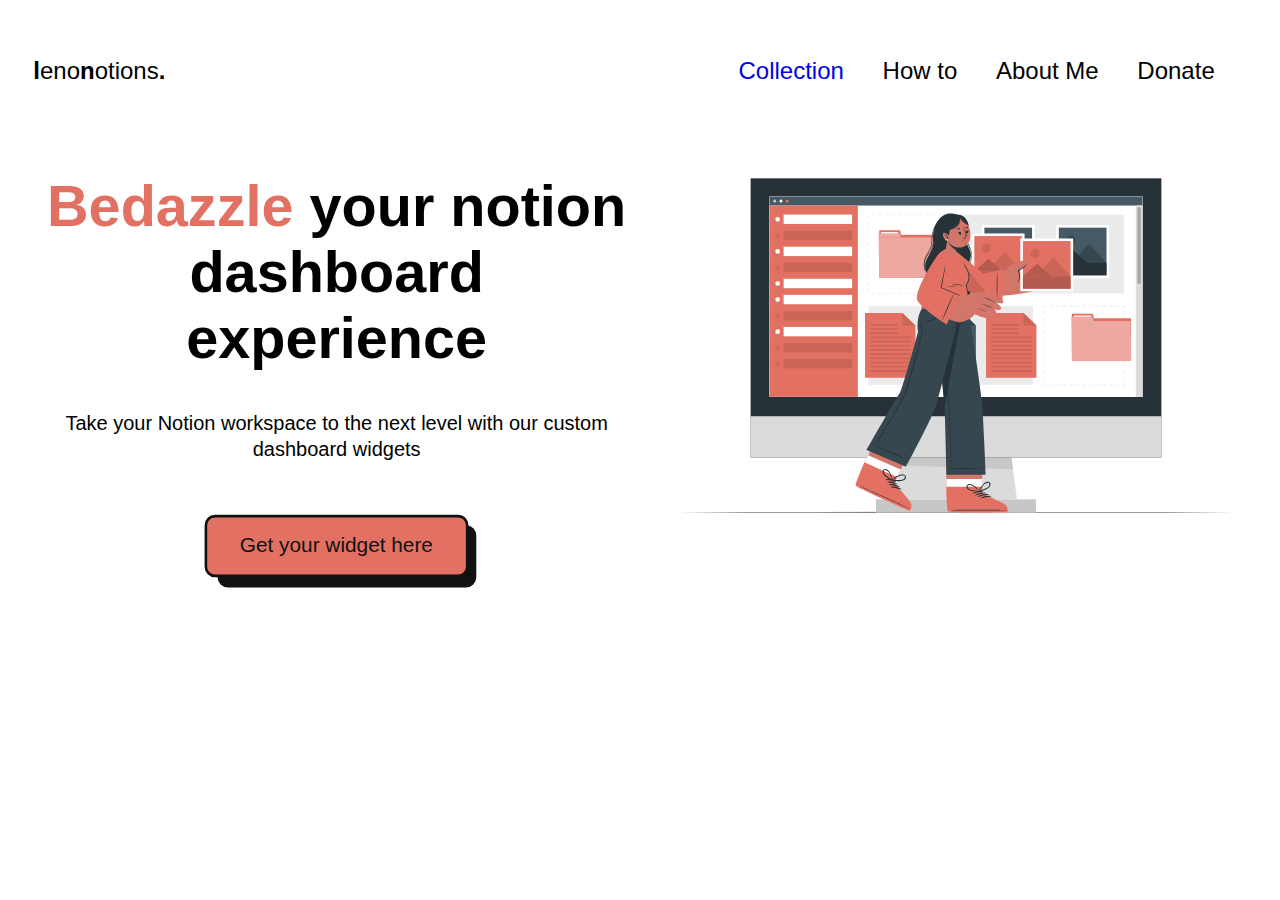
<file: index.html>
<!DOCTYPE html>
<html lang="en">
<head>
    <meta charset="UTF-8">
    <meta http-equiv="X-UA-Compatible" content="IE=edge">
    <meta name="viewport" content="width=device-width, initial-scale=1.0">
    <link rel="stylesheet" href="styles.css">
    <title>lenonotions</title>
</head>
<body>

    <header>
        <div class="logo">
            <p><b>l</b>eno<b>n</b>otions<strong>.</strong></p>
        </div>
        <nav>
            <ul>
                <li><a href="pages/collection.html">Collection</a> </li>
                <li>How to</li>
                <li>About Me</li>
                <li>Donate</li>

            </ul>
        </nav>
    </header>

    <main>
    <div class="hero-container">
        <div class="slogan">
            <h1><span>Bedazzle</span> your notion dashboard experience</h1>
            <p>Take your Notion workspace to the next level with our custom dashboard widgets</p>
            
            <div class="buttoncenter">
            <a href="widgets/potdlight.html"><button class="button-56" role="button"> Get your widget here</button></a>
            </div>
            
        </div>
    
        <div class="image">
            <img src="images/Asset selection-cuate.svg" alt="Girl adding images to folder">
        </div>
    </div>

        
        
        
        
    </div>
    
    
    
    
    
</main>

<!--<footer><a href="https://storyset.com/online">Online illustrations by Storyset</a></footer> -->
</body>
</html>
</file>
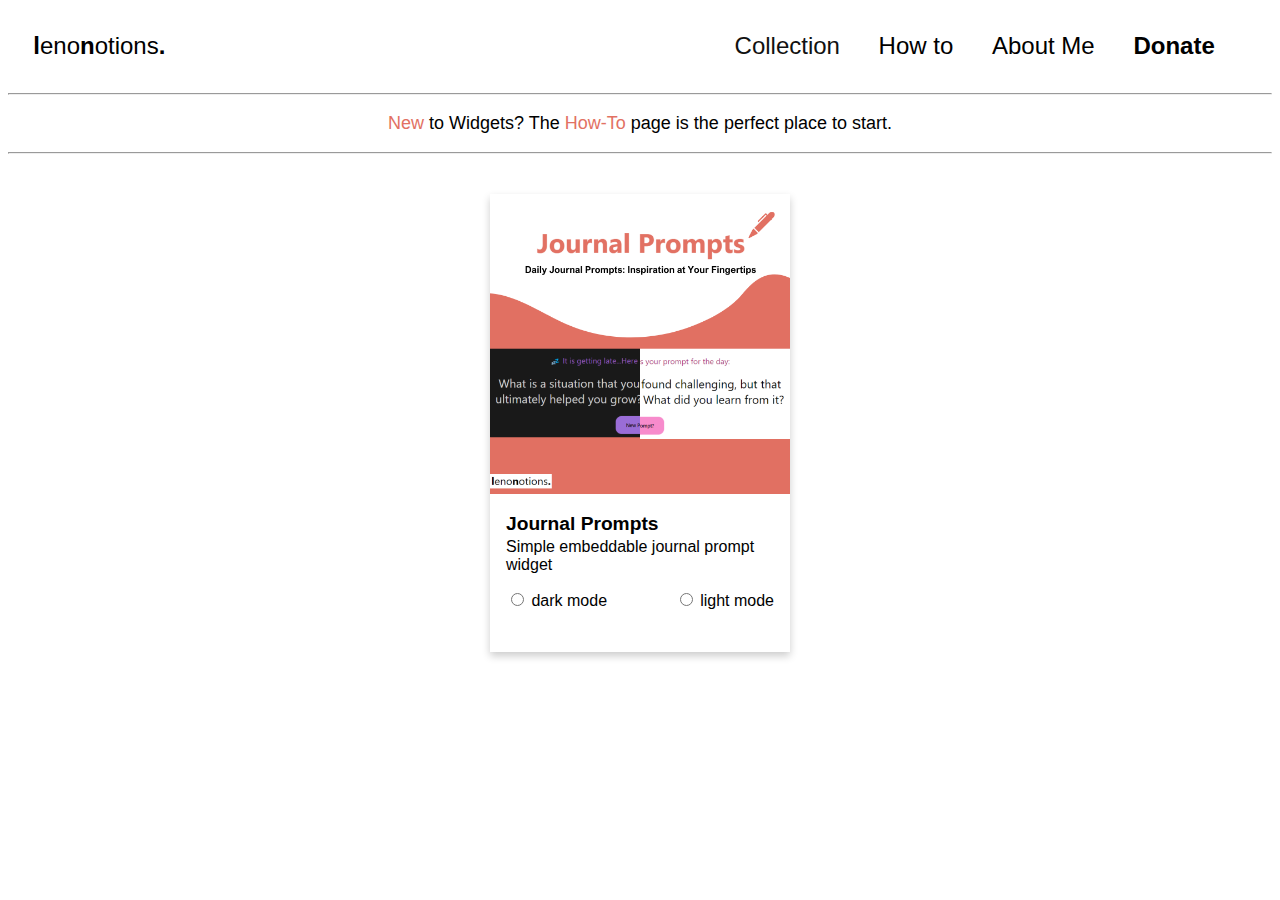
<file: pages/collection.html>
<!DOCTYPE html>
<html lang="en">
<head>
    <meta charset="UTF-8">
    <meta http-equiv="X-UA-Compatible" content="IE=edge">
    <meta name="viewport" content="width=device-width, initial-scale=1.0">
    <title>lenonotions - collection</title>
    <link rel="stylesheet" href="collection.css">
    
</head>
<body>
    <header>
        <div class="logo">
            <p><b>l</b>eno<b>n</b>otions<strong>.</strong></p>
        </div>
        <nav>
            <ul>
                <li><a href="pages/collection.html">Collection</a> </li>
                <li>How to</li>
                <li>About Me</li>
                <li> <b>Donate</b> </li>
            </ul>
        </nav>
    </header>

    <div class="Tutorial">
        <hr>
        <p><span>New</span> to Widgets? The <a href="">How-To</a>  page is the perfect place to start.</p>
        <hr>
    </div>

    <main>
        <div class="card">
            <img src="../images/Journal-Prompt-Thumbnail.png" alt="Journal Prompt Thumbnail" height="300px">
                <div class="caption">
                    <h1>Journal Prompts</h1>
                    <p>Simple embeddable journal prompt widget </p>

                    <div class="radio">
                        <span class="option1">
                            <input type="radio" id="dark" name="colormode" value="Dark">
                            <label for="dark">dark mode</label>
                        </span>
                        <span class="option2">
                            <input type="radio" id="light" name="colormode" value="Light">
                            <label for="light">light mode</label>
                        </span>
                    </div>
                    
                    <div class="buttoncenter" style="display: none;">
                        <a href="../widgets/potdlight.html" id="mode-button">
                            <button class="button-56">Get Link</button>
                          </a>
                    </div>

                </div>
        </div>
        
    </main>
    <script src="collection.js"></script>
</body>
</html>
</file>
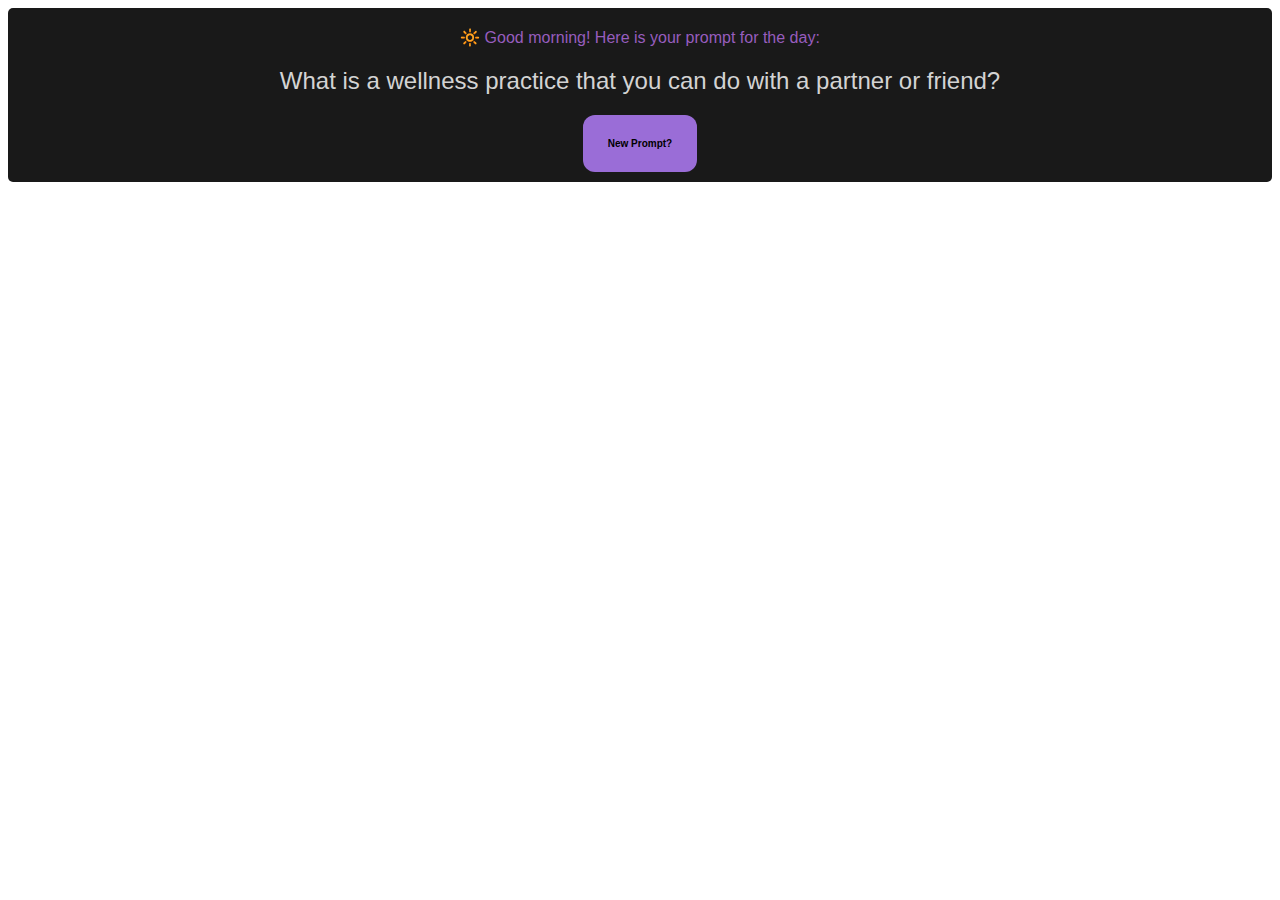
<file: widgets/potddark.html>
<!DOCTYPE html>
<html lang="en">
<head>
    <meta charset="UTF-8">
    <meta http-equiv="X-UA-Compatible" content="IE=edge">
    <meta name="viewport" content="width=device-width, initial-scale=1.0">
    <link rel="stylesheet" href="potddarkstyles.css">
    <title>lenosnotion - prompt of the day</title>
</head>
<body>
    <div class="box">
        <div class="greeting" id="greeting">
        </div>
        <div class="quote" id="quoteDisplay">
            <p>Click the "New Prompt" button for your first prompt</p>
        </div>
        <div class="random">
            <button onclick="newPrompt()">
                <p>New Prompt?</p>
            </button>
        </div>
    </div>
</body>
<script src="potdscript.js"></script>
</html>
</file>
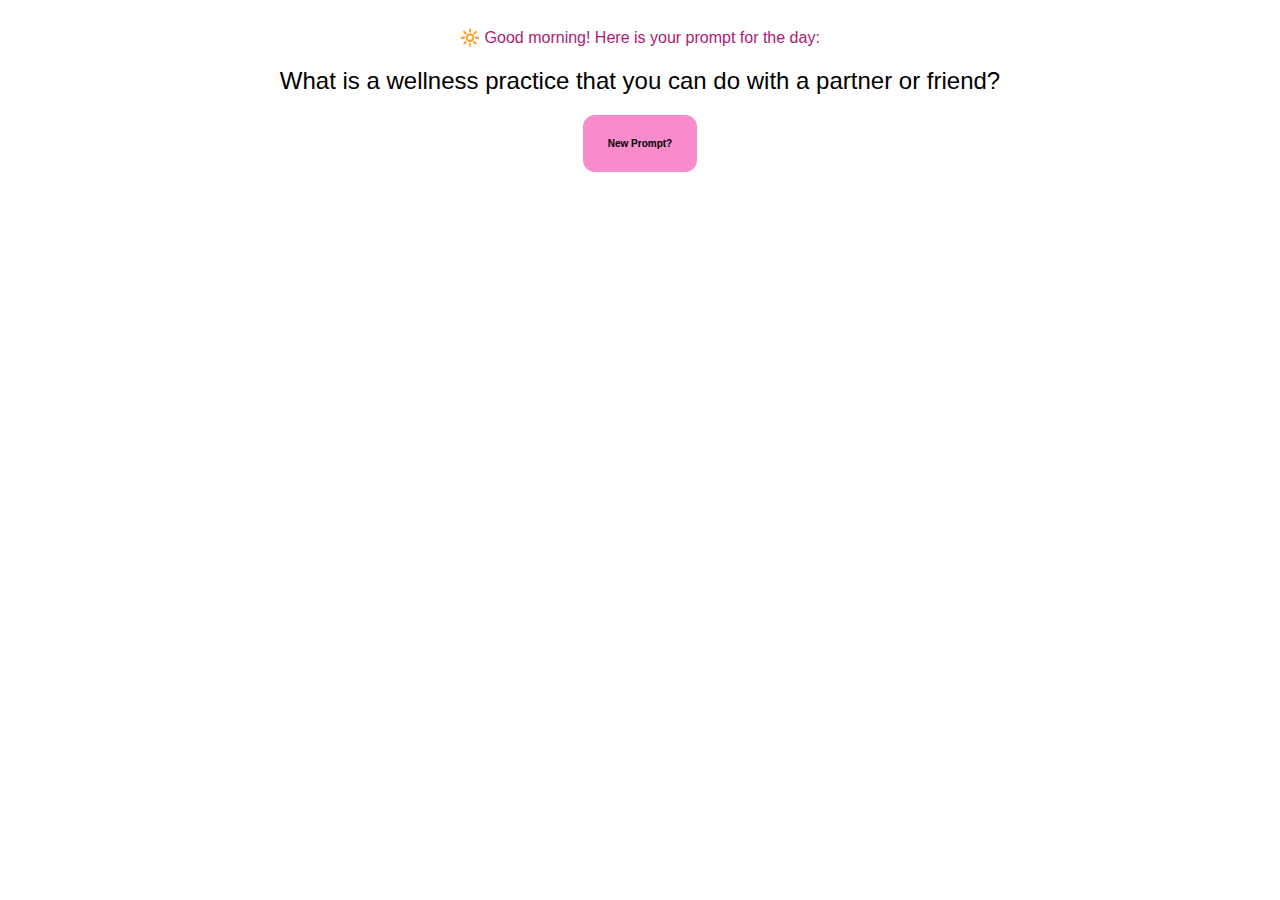
<file: widgets/potdlight.html>
<!DOCTYPE html>
<html lang="en">
<head>
    <meta charset="UTF-8">
    <meta http-equiv="X-UA-Compatible" content="IE=edge">
    <meta name="viewport" content="width=device-width, initial-scale=1.0">
    <link rel="stylesheet" href="potdlightstyles.css">
    <title>lenosnotion - prompt of the day</title>
</head>
<body>
    <div class="box">
        <div class="greeting" id="greeting">
        </div>
        <div class="quote" id="quoteDisplay">
            <p>Click the "New Prompt" button for your first prompt</p>
        </div>
        <div class="random">
            <button onclick="newPrompt()">
                <p>New Prompt?</p>
            </button>
        </div>
    </div>
</body>
<script src="potdscript.js"></script>
</html>
</file>
<file: styles.css>
html {
    box-sizing: border-box;
  }

*,
*::before,
*::after {
    box-sizing: inherit;
    font-family: -apple-system, BlinkMacSystemFont, "Segoe UI", Helvetica, "Apple Color Emoji", Arial, sans-serif, "Segoe UI Emoji", "Segoe UI Symbol";
  }

/* general styling */@media (min-width: 280px) {

header {
  padding: 2%;
  display: flex;
  justify-content: space-between;
}

.logo {
    font-size: 150%;
    transition: 0.3s;
    float: right;
}

ul {
    list-style-type: none;
    text-align: justify;
    font-size: 150%;
    
  }

li {
    display: inline-block;
    padding-inline-end: 2rem;
}
  

span {
    color: #e27163;
    transition: 0.3s;
}

.hero-container {
  display: flex;
  flex-direction: row;
}

.image {
  transform: scale(1);
  width: 50%;
}

.slogan {
    text-align: center;
    font-size: 180%;
    width: 50%;
    padding-left: 2%;
}

.slogan > p {
  line-height: 1.3;
  font-size: 20px;
  text-align: center;
  margin-bottom: 10%;
  
}


/* button */
.button-56 {
  align-items: center;
  background-color: #e27163;
  border: 2px solid #111;
  border-radius: 8px;
  box-sizing: border-box;
  color: #111;
  cursor: pointer;
  display: flex;
  font-size: 16px;
  height: 48px;
  line-height: 24px;
  max-width: 100%;
  padding: 0 25px;
  position: relative;
  text-align: center;
  text-decoration: none;
  user-select: none;
  -webkit-user-select: none;
  touch-action: manipulation;
}

.button-56:after {
  background-color: #111;
  border-radius: 8px;
  content: "";
  display: block;
  height: 48px;
  left: 0;
  width: 100%;
  position: absolute;
  top: -2px;
  transform: translate(8px, 8px);
  transition: transform .2s ease-out;
  z-index: -1;
}

.button-56:hover:after {
  transform: translate(0, 0);
}

.button-56:active {
  background-color: #ffdeda;
  outline: 0;
}

.button-56:hover {
  outline: 0;
}


.buttoncenter {
    margin-top: 5%;
    display: flex;
    justify-content: center;
    transform: scale(1.3);
  }

  
  a {
    text-decoration: none;
    
}
}

@media (min-width: 320px) and (max-width: 1024px){


  header {
    padding: 0%;
    display: flex;
    justify-content:;
  }

  nav {
    justify-content: flex-end;
  }

  li {
    display: block;
    padding-inline-end: 0rem;
}

.hero-container {
  flex-direction: column;
  }
  
  .image {
  width: 100%;
  }
  
  .slogan {
  width: 100%;
  padding: 0 10%;
  }
  
  .slogan > p {
  font-size: 18px;
  margin-bottom: 5%;
  }
  
  .buttoncenter {
  margin-top: 10%;
  margin-bottom: 10%;
  transform: none;
  }

}
</file>
<file: pages/collection.css>
html {
    box-sizing: border-box;
  }

*,
*::before,
*::after {
    box-sizing: inherit;
    font-family: -apple-system, BlinkMacSystemFont, "Segoe UI", Helvetica, "Apple Color Emoji", Arial, sans-serif, "Segoe UI Emoji", "Segoe UI Symbol";
  }

/* general styling */@media (min-width: 280px) {

header {
  padding-right: 2%; padding-left: 2%;
  display: flex;
  justify-content: space-between;
}

.logo {
    font-size: 150%;
    transition: 0.3s;
    float: right;
}

ul {
    list-style-type: none;
    text-align: justify;
    font-size: 150%;
  }

li {
    display: inline-block;
    padding-inline-end: 2rem;
}

p > span,  p > a {
    color: #e27163;
}

.Tutorial {
  text-align: center;
  font-size: large;
  margin-bottom: 40px;
}

main {
    display: flex;
    flex-direction: row;
    justify-content: center; 
    justify-content: space-evenly;
}

.card {
  /* Add shadows to create the "card" effect */
  box-shadow: 0 4px 8px 0 rgba(0,0,0,0.2);
  transition: 0.3s;
  width: 300px
}

.caption > h1 {
    font-size: 120%;
}

.caption > p {
    margin-top: -10px;
}

.caption{
    margin-bottom: 20px;
    padding: 2px 16px;
    accent-color: #e27163;
}

/* On mouse-over, add a deeper shadow */
.card:hover {
  box-shadow: 0 8px 16px 0 rgba(0,0,0,0.2);
}

.radio {
  display: flex;
  justify-content: space-between;
  margin-bottom: 20px;
}

/* button */
.button-56 {
  align-items: center;
  background-color: #e27163;
  border: 2px solid #111;
  border-radius: 8px;
  box-sizing: border-box;
  color: #111;
  cursor: pointer;
  display: flex;
  font-size: 16px;
  height: 48px;
  line-height: 24px;
  max-width: 100%;
  padding: 0 25px;
  position: relative;
  text-align: center;
  text-decoration: none;
  user-select: none;
  -webkit-user-select: none;
  touch-action: manipulation;
}

.button-56:after {
  background-color: #111;
  border-radius: 8px;
  content: "";
  display: block;
  height: 48px;
  left: 0;
  width: 100%;
  position: absolute;
  top: -2px;
  transform: translate(8px, 8px);
  transition: transform .2s ease-out;
  z-index: -1;
}

.button-56:hover:after {
  transform: translate(0, 0);
}

.button-56:active {
  background-color: #ffdeda;
  outline: 0;
}

.button-56:hover {
  outline: 0;
}


.buttoncenter {
    margin-inline-start: 65px;
    display: flex;
    justify-content: center;
    transform: scale(0.9);
  }

  a {
    text-decoration: none;  
    color: #111;
}


}
</file>
<file: widgets/potddarkstyles.css>
html {
  box-sizing: border-box;
}
*,
*::before,
*::after {
  box-sizing: inherit;
  font-family: -apple-system, BlinkMacSystemFont, "Segoe UI", Helvetica, "Apple Color Emoji", Arial, sans-serif, "Segoe UI Emoji", "Segoe UI Symbol";
}

body {
    background-color: transparent;
}

.box {
    background-color: #191919;
    height: auto;
    width: 100%;
    border-radius: 5px;
    
    margin: 0 auto;
}

.random {
  display: flex;
  justify-content: center;
  align-items: center;
  height: 100%;
}

.greeting {
    height: fit-content; 
    padding-top: 20px; padding-bottom: 20px;
    text-align: center;
    color: #975DBE;
}

.quote {
    text-align: center;
    font-size: x-large;
    padding-bottom: 20px;
    color: #d3d3d3;
}

.random > p {
    width: fit-content;
}

button {
      background-color: #9A6DD7;
      border: 1px solid transparent;
      border-radius: .75rem;
      box-sizing: border-box;
      cursor: pointer;
      flex: 0 0 auto;
      font-size: 10px;
      font-weight: 600;
      padding-left: 20px; padding-right: 20px;
      margin-bottom: 10px;
      text-align: center;
      text-decoration: none #6B7280 solid;
      transition-duration: .2s;
      transition-property: background-color,border-color,color,fill,stroke;
      transition-timing-function: cubic-bezier(.4, 0, 0.2, 1);
      user-select: none;
      -webkit-user-select: none;
      touch-action: manipulation;
      height: fit-content;
    
    }
    
    button:hover {
      background-color: #f869bf;
    }
    
    button:focus {
      box-shadow: none;
      outline: 2px solid transparent;
      outline-offset: 2px;
    }
    
    @media (min-width: 768px) {
      button {
        padding: .75rem 1.5rem;
      }
    }
</file>
<file: widgets/potdlightstyles.css>
html {
  box-sizing: border-box;
}
*,
*::before,
*::after {
  box-sizing: inherit;
  font-family: -apple-system, BlinkMacSystemFont, "Segoe UI", Helvetica, "Apple Color Emoji", Arial, sans-serif, "Segoe UI Emoji", "Segoe UI Symbol";
}

body {
    background-color: transparent;
}

.box {
    background-color: #FFFFFF;
    height: auto;
    width: 100%;
    border-radius: 5px;
    margin: 0 auto;
}

.random {
  display: flex;
  justify-content: center;
  align-items: center;
  height: 100%;
}

.greeting {
    height: fit-content; 
    padding-top: 20px; padding-bottom: 20px;
    text-align: center;
    color: #AD1A72;
}

.quote {
    text-align: center;
    font-size: x-large;
    padding-bottom: 20px;
}

.random > p {
    width: fit-content;
}

button {
      background-color: #f78bcc;
      border: 1px solid transparent;
      border-radius: .75rem;
      box-sizing: border-box;
      cursor: pointer;
      flex: 0 0 auto;
      font-size: 10px;
      font-weight: 600;
      padding-left: 20px; padding-right: 20px;
      margin-bottom: 10px;
      text-align: center;
      text-decoration: none #6B7280 solid;
      transition-duration: .2s;
      transition-property: background-color,border-color,color,fill,stroke;
      transition-timing-function: cubic-bezier(.4, 0, 0.2, 1);
      user-select: none;
      -webkit-user-select: none;
      touch-action: manipulation;
      height: fit-content;
    
    }
    
    button:hover {
      background-color: #f869bf;
    }
    
    button:focus {
      box-shadow: none;
      outline: 2px solid transparent;
      outline-offset: 2px;
    }
    
    @media (min-width: 768px) {
      button {
        padding: .75rem 1.5rem;
      }
    }
</file>
